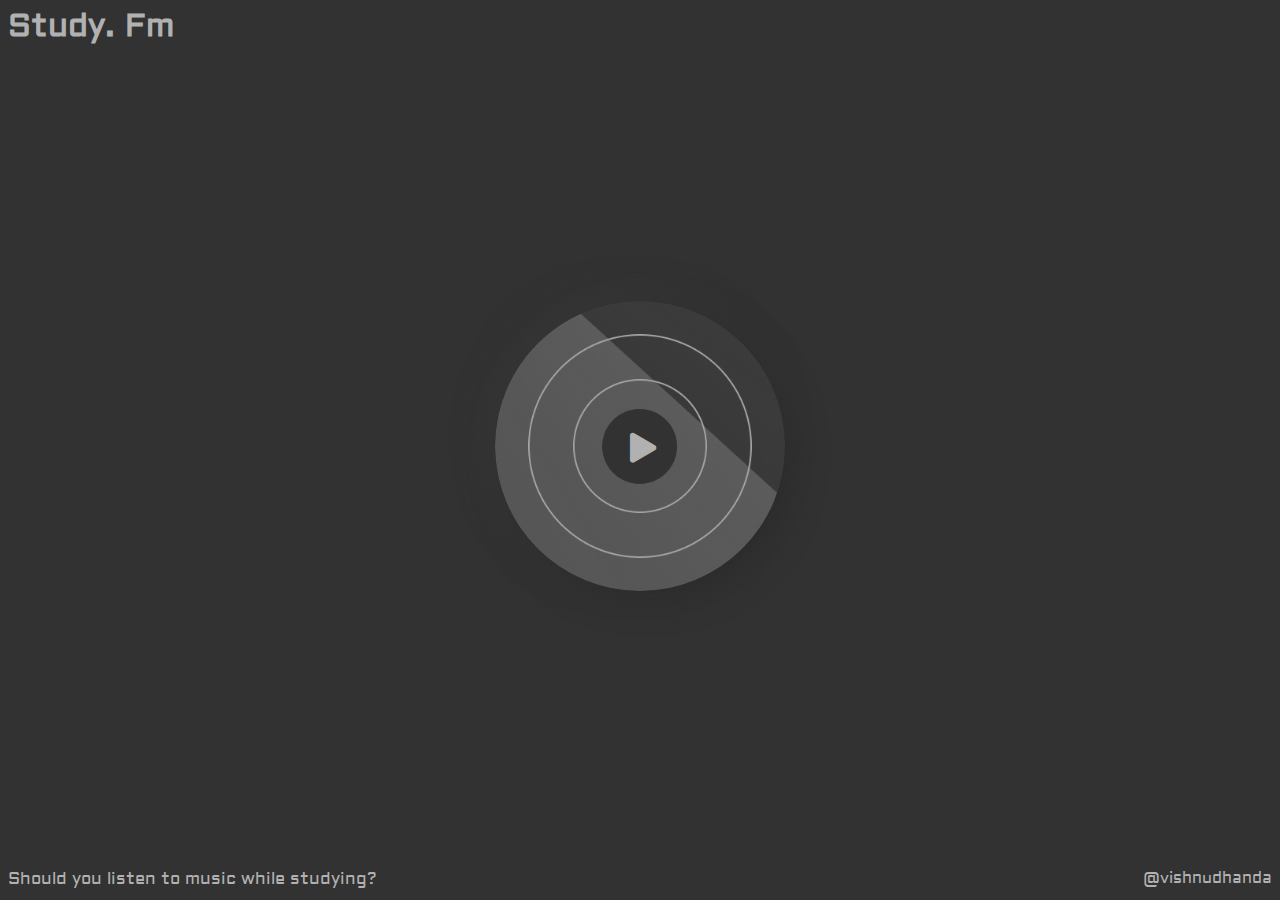
<file: index.html>
<!DOCTYPE html>
<html lang="en">
<head>
    <meta charset="UTF-8">
    <meta http-equiv="X-UA-Compatible" content="IE=edge">
    <meta name="viewport" content="width=device-width, initial-scale=1.0">
    <title>Study.Fm</title>
    <link rel="stylesheet" href="styles.css">
    <link
    rel="stylesheet"
    href="https://cdnjs.cloudflare.com/ajax/libs/font-awesome/5.10.2/css/all.min.css"
  />
    <link rel="preconnect" href="https://fonts.googleapis.com">
<link rel="preconnect" href="https://fonts.gstatic.com" crossorigin>
<link href="https://fonts.googleapis.com/css2?family=Aldrich&display=swap" rel="stylesheet">
<link rel="shortcut icon" href="/images/favicon.png" type="image/x-icon">

<!--Google analytics-->
<!-- Global site tag (gtag.js) - Google Analytics -->
<script async src="https://www.googletagmanager.com/gtag/js?id=G-8CW21CCQC7"></script>
<script>
  window.dataLayer = window.dataLayer || [];
  function gtag(){dataLayer.push(arguments);}
  gtag('js', new Date());

  gtag('config', 'G-8CW21CCQC7');
</script>

</head>
<header>
    <h1 class="studyfm_text">Study. Fm</h1>
</header>
<body>

    <div id="music-container" class="music-container">
        

        <div class="img-container">
            <img src="images/spinning_record.png" id="cover">
        </div>
        

    
<!-- Make sure ?enablejsapi=1 is in URL -->
<iframe id="video" width="0" height="0" data-video="5qap5aO4i9A" data-autoplay="0" data-loop="1" src="https://www.youtube.com/embed/5qap5aO4i9A?enablejsapi=1&html5=1"
         title="YouTube video player" frameborder="0" allow="accelerometer; autoplay; 
        clipboard-write; encrypted-media; gyroscope; frameborder="0" allowfullscreen="1" picture-in-picture"></iframe>



        <div class="buttons">
            <button id="play-button"  class="action-btn action-btn-big button">
                <i class="fas fa-play"></i>
              </button>
        </div>

    </div>
    <script src="script.js"></script>

    <script>
    var player;
        // this function gets called when API is ready to use
        function onYouTubePlayerAPIReady() {
            // create the global player from the specific iframe (#video)
            player = new YT.Player('video', {
                events: {
                    // call this function when player is ready to use
                    'onReady': onPlayerReady
                }
            });
        }
        
        function onPlayerReady(event) {
        }
        
        // Inject YouTube API script
        var tag = document.createElement('script');
        tag.src = "https://www.youtube.com/player_api";
        var firstScriptTag = document.getElementsByTagName('script')[0];
        firstScriptTag.parentNode.insertBefore(tag, firstScriptTag);
        </script></script>


<script type="text/javascript"> 
    
    if (screen.width <= 700) {
    document.location = "mobile.html";
    }
    
    </script>
</body>
<footer>
    <a class="notion_doc" href="">Should you listen to music while studying?</a>
     <a class="vishnudhanda" target=”_blank” href="https://www.instagram.com/pandavishnu/">@vishnudhanda</a>
     
</footer>
</html>
</file>
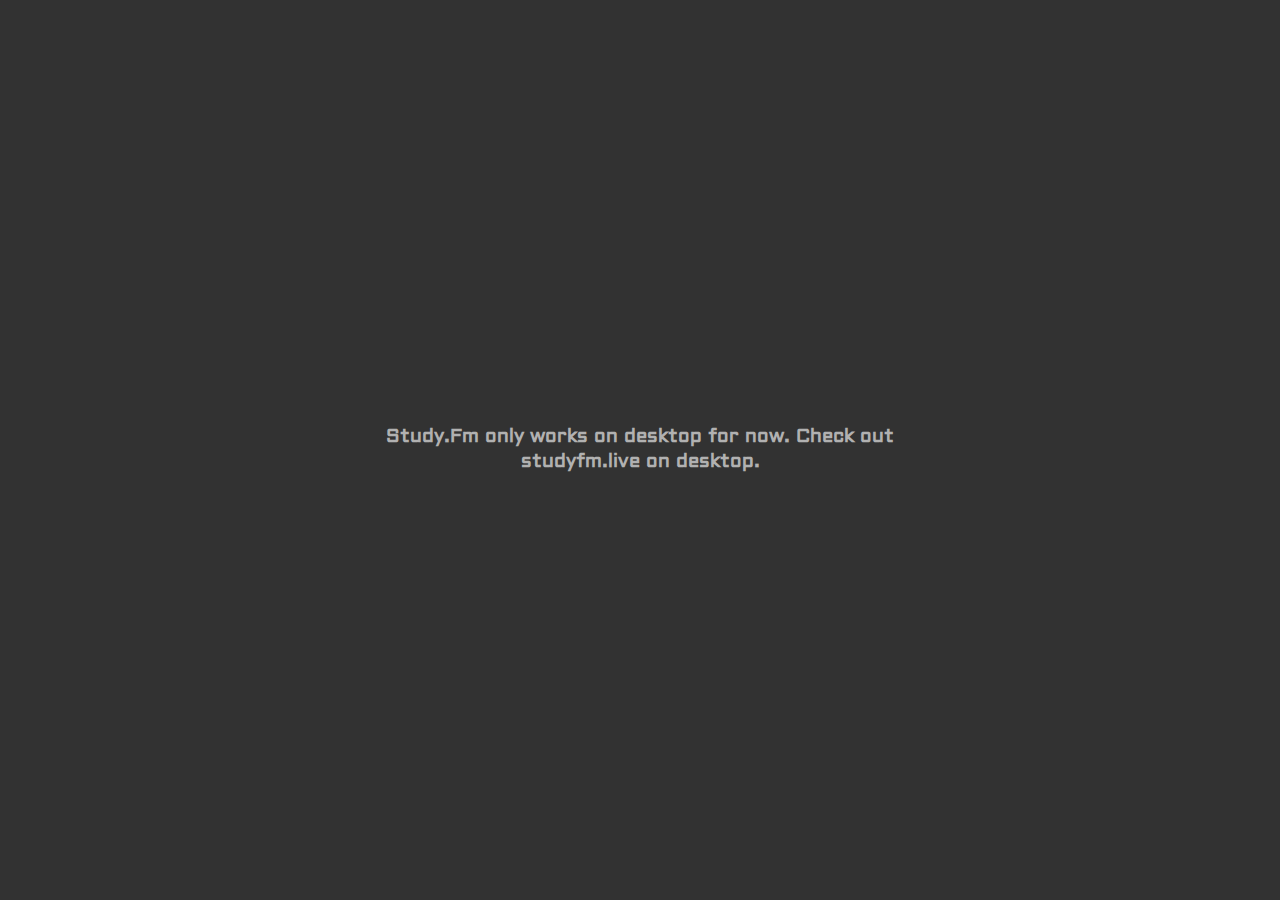
<file: mobile.html>
<!DOCTYPE html>
<html lang="en">
<head>
    <meta charset="UTF-8">
    <meta http-equiv="X-UA-Compatible" content="IE=edge">
    <meta name="viewport" content="width=device-width, initial-scale=1.0">
    <title>Study.Fm</title>
    <link rel="stylesheet" href="styles.css">
    <link
    rel="stylesheet"
    href="https://cdnjs.cloudflare.com/ajax/libs/font-awesome/5.10.2/css/all.min.css"
  />
    <link rel="preconnect" href="https://fonts.googleapis.com">
<link rel="preconnect" href="https://fonts.gstatic.com" crossorigin>
<link href="https://fonts.googleapis.com/css2?family=Aldrich&display=swap" rel="stylesheet">
<link rel="shortcut icon" href="/images/favicon.png" type="image/x-icon">
<!--Google analytics-->
<!-- Global site tag (gtag.js) - Google Analytics -->
<script async src="https://www.googletagmanager.com/gtag/js?id=G-8CW21CCQC7"></script>
<script>
  window.dataLayer = window.dataLayer || [];
  function gtag(){dataLayer.push(arguments);}
  gtag('js', new Date());

  gtag('config', 'G-8CW21CCQC7');
</script>
</head>
<body>
    <center>
        <h3>Study.Fm only works on desktop for now. Check out studyfm.live on desktop.</h3>
    </center>
</body>
</html>
</file>
<file: styles.css>
body{
    background-color: #323232;
    font-family: 'Aldrich', sans-serif;
    display: flex;
    min-height: 98vh;
    flex-direction: column;
    position: relative;
}


/*image rotation */
img{
    height: 290px;
    width: auto;
    position: relative;
    text-align: center;
    animation-name: spin;
    animation-duration: 30000ms;
    animation-iteration-count: infinite;
    animation-timing-function: linear; 

    animation-play-state: paused;
    /* transform: rotate(3deg); */
     /* transform: rotate(0.3rad);/ */
     /* transform: rotate(3grad); */ 
     /* transform: rotate(.03turn);  */
  }
  
  @keyframes spin {
      from {
          transform:rotate(0deg);
      }
      to {
          transform:rotate(360deg);
      }
      
  }

.music-container.play .img-container img {
    animation-play-state: running;
  }
  

  
.img-container {
    margin: 0;
    position: relative;
   margin: 0;
    position: absolute;
    display: inline-block;
    max-width: 100vw;
    max-height: 100vh;
    top: 50%;
    left: 50%;
    -webkit-transform: translate(-50%, -50%);
     -moz-transform: translate(-50%, -50%);
      -ms-transform: translate(-50%, -50%);
       -o-transform: translate(-50%, -50%);
          transform: translate(-50%, -50%);
  }






.studyfm_text{
    color: #B1B1B1;
    font-size: 32px;
    margin-top: -3px;
}

footer{
    margin-top: auto;
}

.notion_doc{
    color: #B1B1B1;
    text-decoration: none;
    font-size: 17px;
}

.notion_doc:hover {
    color: #ffff;
    transition: 0.3s;
}

img{
    border-radius: 50%;
background: #323232;
box-shadow:  8px 8px 32px #2b2b2b,
             -8px -8px 32px #393939;
}

.vishnudhanda{
    text-decoration: none;
    flex-direction: column;
    display: flexbox;
    text-align: right;
    float: right;
    color: #B1B1B1;
}


.action-btn {
    margin: 0;
    position: absolute;
    display: inline-block;
    max-width: 100vw;
    max-height: 100vh;
    top: 50%;
    left: 50%;
    -webkit-transform: translate(-50%, -50%);
     -moz-transform: translate(-50%, -50%);
      -ms-transform: translate(-50%, -50%);
       -o-transform: translate(-50%, -50%);
          transform: translate(-50%, -50%);
    background-color: transparent;
    border: 0px;
    color: #B1B1B1;
    font-size: 30px;
    cursor: pointer;
    padding-right: 1px;

    
  }


.fa-pause{
    padding-right: 3px;
}

.action-btn:hover {
    color: rgb(207, 207, 207);
    transition: 0.3s ease-in;
}


@media only screen 
and (max-width : 320px) {
/* Styles */
.vishnudhanda{
    margin-top: 5px;
    text-decoration: none;
    flex-direction: column;
    display: flexbox;
    text-align: right;
    float: right;
    color: #B1B1B1;
}
}

h3{
    color: #B1B1B1;
    margin: 0;
    position: absolute;
    top: 50%;
    left: 50%;
    -webkit-transform: translate(-50%, -50%);
    -ms-transform: translate(-50%, -50%);
    transform: translate(-50%, -50%);
  
}
</file>
